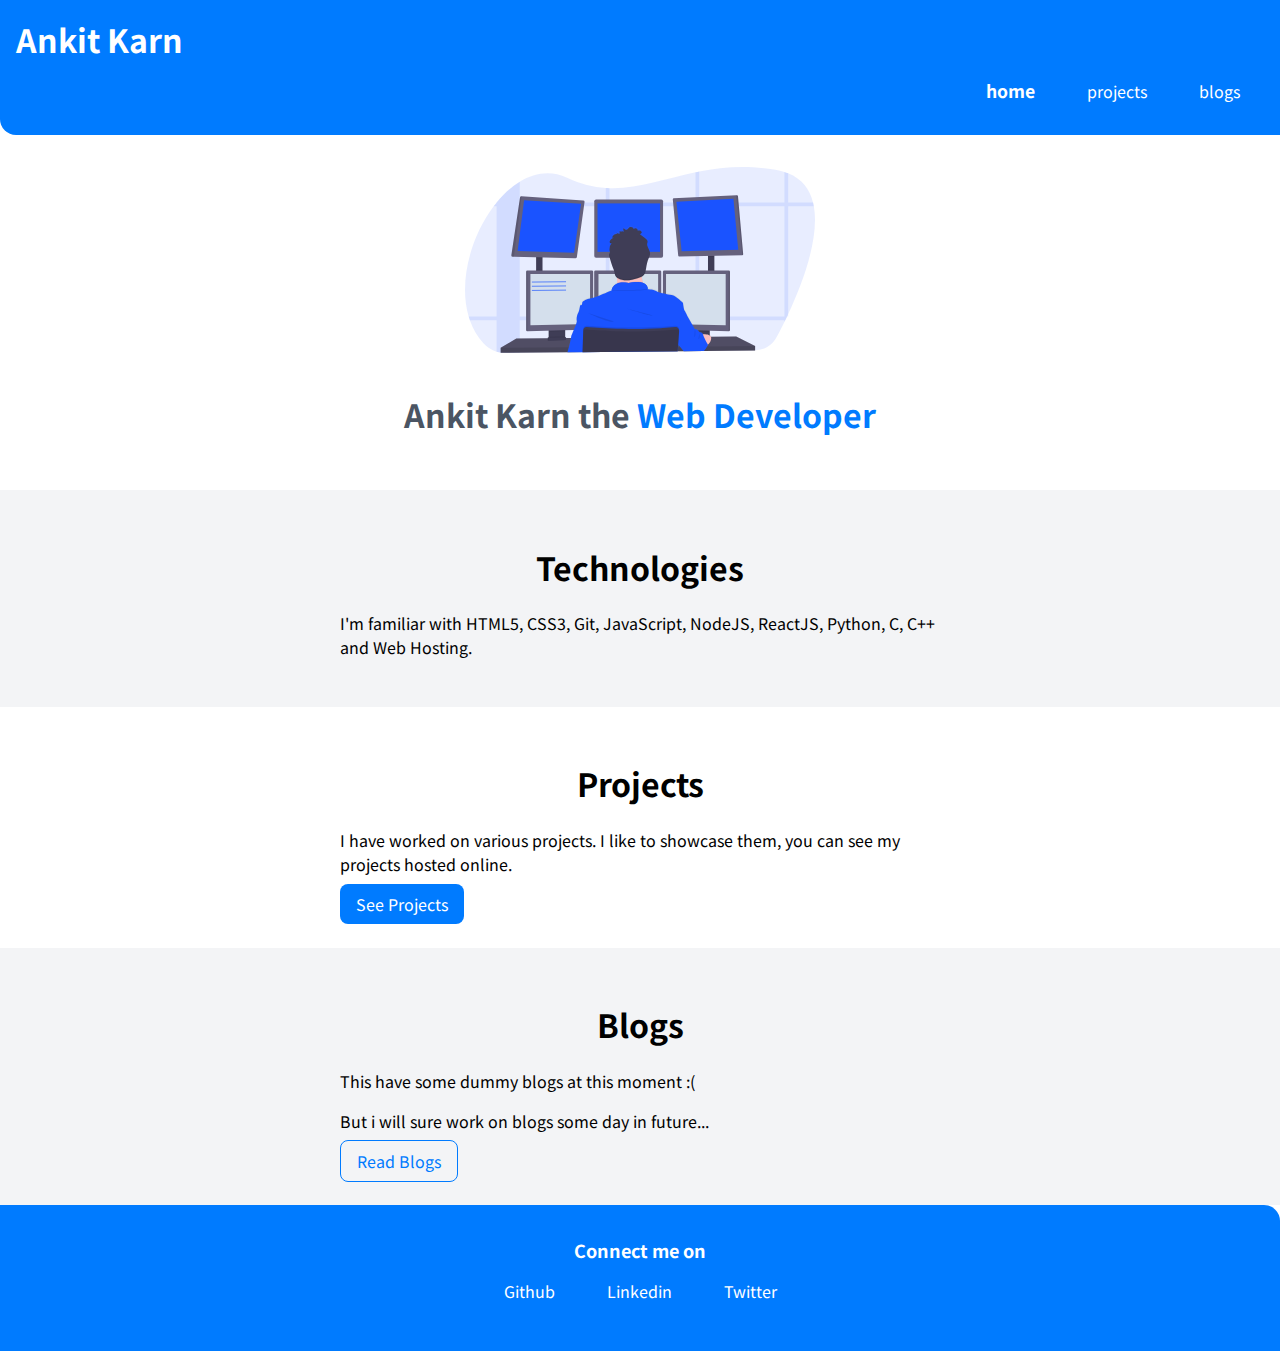
<file: index.html>
<!DOCTYPE html>
<html lang="en">

<head>
    <meta charset="UTF-8">
    <meta name="viewport" content="width=device-width, initial-scale=1.0">
    <title>Ankit Karn Portfolio</title>
    <link href="styles.css" rel="stylesheet" />
</head>

<body>

    <nav class="navigation container">
        <div class="nav-brand">Ankit Karn</div>
        <ul class="list-non-bullet nav-pills">
            <li class="list-item-inline">
                <a class="link link-active" href="/">home</a>
            </li>
            <li class="list-item-inline">
                <a class="link" href="projects.html">projects</a>
            </li>
            <li class="list-item-inline">
                <a class="link" href="blogs.html">blogs</a>
            </li>
        </ul>
    </nav>

    <header class="hero">
        <img class="hero-img" src="images/programming.svg" />
        <h1 class="hero-heading">Ankit Karn the <span class="heading-inverted">Web Developer</span></h1>

    </header>


    <section class="section ow">
        <div class=" container container-center">

            <h1>Technologies</h1>
            <p>I'm familiar with HTML5, CSS3, Git, JavaScript, NodeJS, ReactJS, Python, C, C++ and Web Hosting.</p>
        </div>
    </section>

    <section class="section">
        <div class=" container container-center">

            <h1>Projects</h1>
            <p>I have worked on various projects. I like to showcase them, you can see my projects hosted online.</p>
            <a class="link link-primary" href="projects.html">See Projects</a>
        </div>
    </section>

    <section class="section ow">
        <div class=" container container-center">

            <h1>Blogs</h1>
            <p>This have some dummy blogs at this moment :(
            </p>
            <p>But i will sure work on blogs some day in future...</p>
            <a class="link link-secondary" href="blogs.html">Read Blogs</a>
        </div>
    </section>

    

    <footer class="footer">
        <div class="footer-header">Connect me on</div>
        <ul class="social-links list-non-bullet">
            <li class="list-item-inline"><a class="link" href="https://github.com/ankitkarnak">Github</a></li>
            <li class="list-item-inline"><a class="link" href="https://www.linkedin.com/in/ankitkarnak/">Linkedin</a></li>
            <li class="list-item-inline"><a class="link" href="https://twitter.com/ankitkarnak">Twitter</a></li>
        </ul>
    </footer>

</body>

</html>
</file>
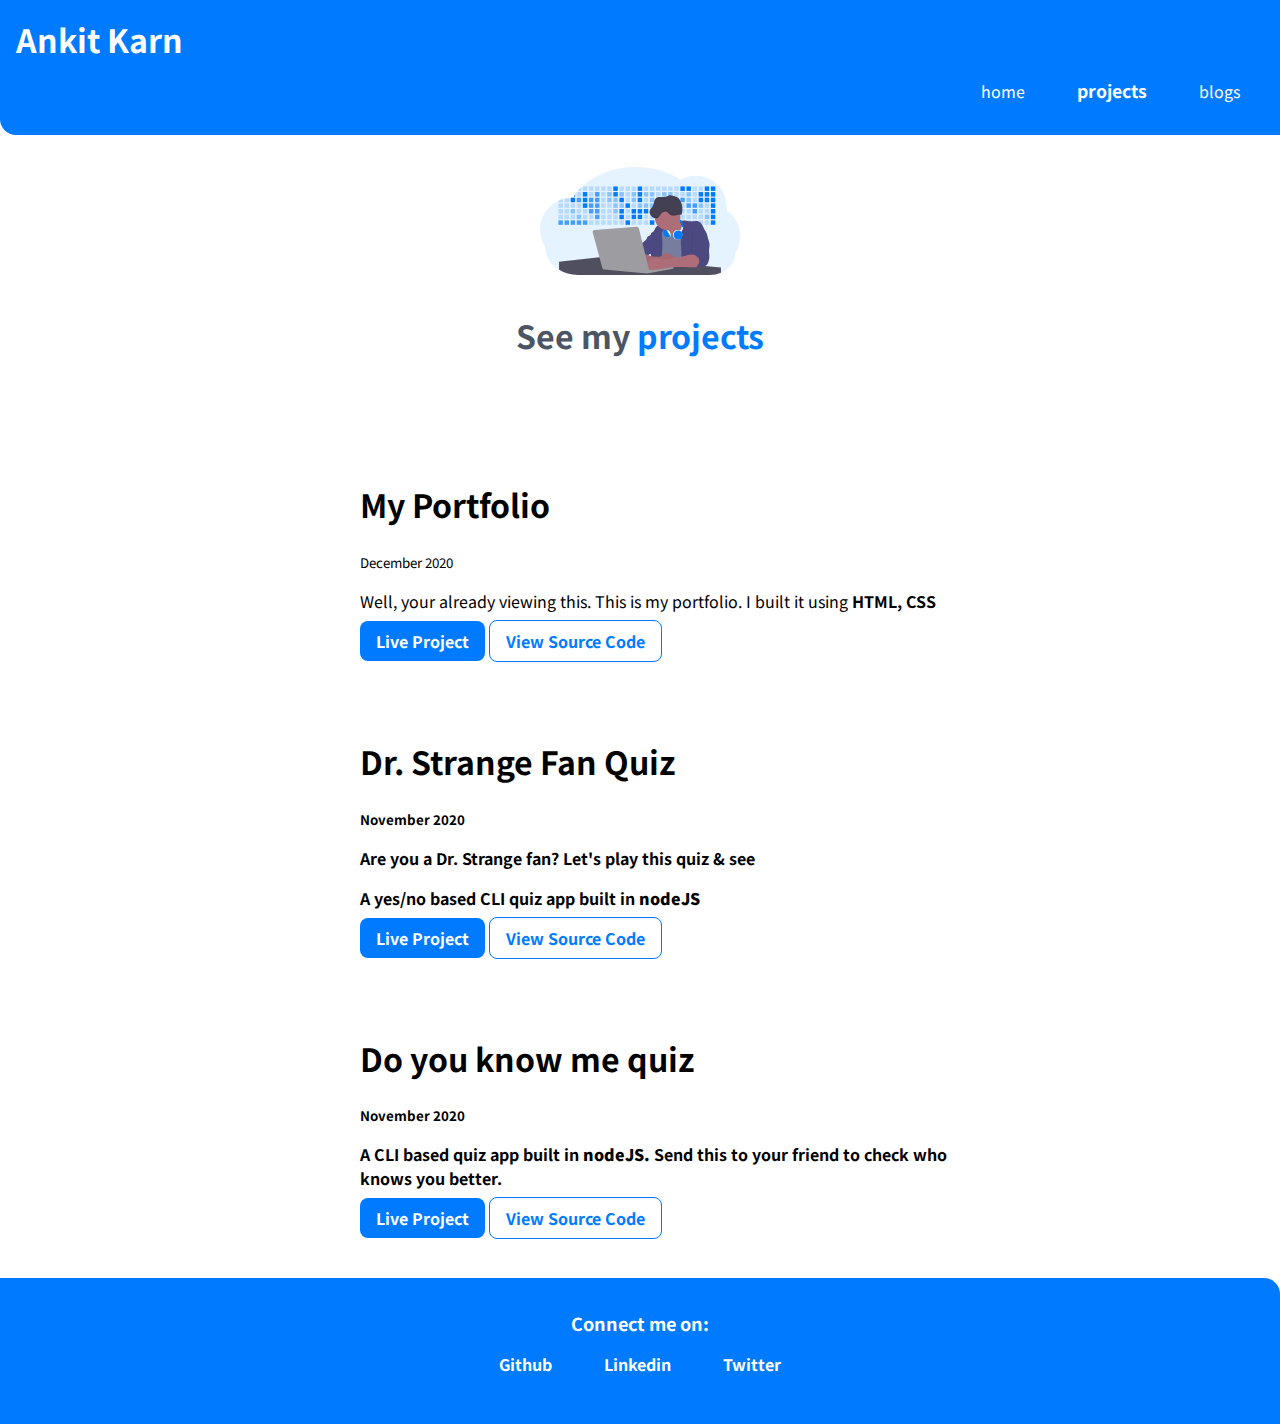
<file: projects.html>
<!DOCTYPE html>
<html lang="en">

<head>
    <meta charset="UTF-8">
    <meta name="viewport" content="width=device-width, initial-scale=1.0">
    <title>Projects | Ankit Karn</title>
    <link href="styles.css" rel="stylesheet" />
</head>

<body>
    <nav class="navigation container">
        <div class="nav-brand">Ankit Karn</div>
        <ul class="list-non-bullet nav-pills">
            <li class="list-item-inline">
                <a class="link" href="/">home</a>
            </li>
            <li class="list-item-inline">
                <a class="link link-active" href="projects.html">projects</a>
            </li>
            <li class="list-item-inline">
                <a class="link" href="blogs.html">blogs</a>
            </li>
        </ul>
    </nav>

    <header class="hero">
        <img class="projects-hero-img" src="images/projects.svg" />
        <h1 class="hero-heading">See my <span class="heading-inverted">projects</span></h1>
    </header>

    <ul class="list-non-bullet">
        <li>
            <article class="showcase-list container container-center">
                <h1>My Portfolio</h1>
                <small>December 2020</small>
                <p>Well, your already viewing this. This is my portfolio. I built it using <strong>HTML, CSS</stong></p>

                <a class="link link-primary" href="https://ankitkarnportfolio.netlify.app/">Live Project</a>
                <a class="link link-secondary" href="https://github.com/AnkitKarnAK/MyPortfolio">View Source Code</a>

                </article>
        </li>
        
        <li>
            <article class="showcase-list container container-center">
                <h1>Dr. Strange Fan Quiz</h1>
                <small>November 2020</small>
                <p>Are you a Dr. Strange fan? Let's play this quiz & see</p>
                <p> A yes/no based CLI quiz app built in <strong>nodeJS </strong></p>

                <a class="link link-primary" href="https://repl.it/@AnkitKarn/YesNoDrStrangeQuiz?embed=1&share=1">Live Project</a>
                <a class="link link-secondary" href="https://github.com/AnkitKarnAK/DrStrangeQuiz">View Source Code</a>

            </article>
        </li>

        <li>
            <article class="showcase-list container container-center">
                <h1>Do you know me quiz</h1>
                <small>November 2020</small>
                <p> A CLI based quiz app built in <strong>nodeJS.</strong> Send this to your friend to check who knows
                    you better.</p>

                <a class="link link-primary" href="https://repl.it/@AnkitKarn/myquiz?embed=1&share=1">Live Project</a>
                <a class="link link-secondary" href="https://github.com/AnkitKarnAK/DoYouKnowMeQuiz">View Source Code</a>

                </article>
        </li>
       

    </ul>

    <footer class="footer">
        <div class="footer-header">Connect me on:</div>
        <ul class="social-links list-non-bullet">
            <li class="list-item-inline"><a class="link" href="https://github.com/ankitkarnak">Github</a></li>
            <li class="list-item-inline"><a class="link" href="https://www.linkedin.com/in/ankitkarnak/">Linkedin</a></li>
            <li class="list-item-inline"><a class="link" href="https://twitter.com/ankitkarnak">Twitter</a></li>
        </ul>
    </footer>

</body>

</html>
</file>
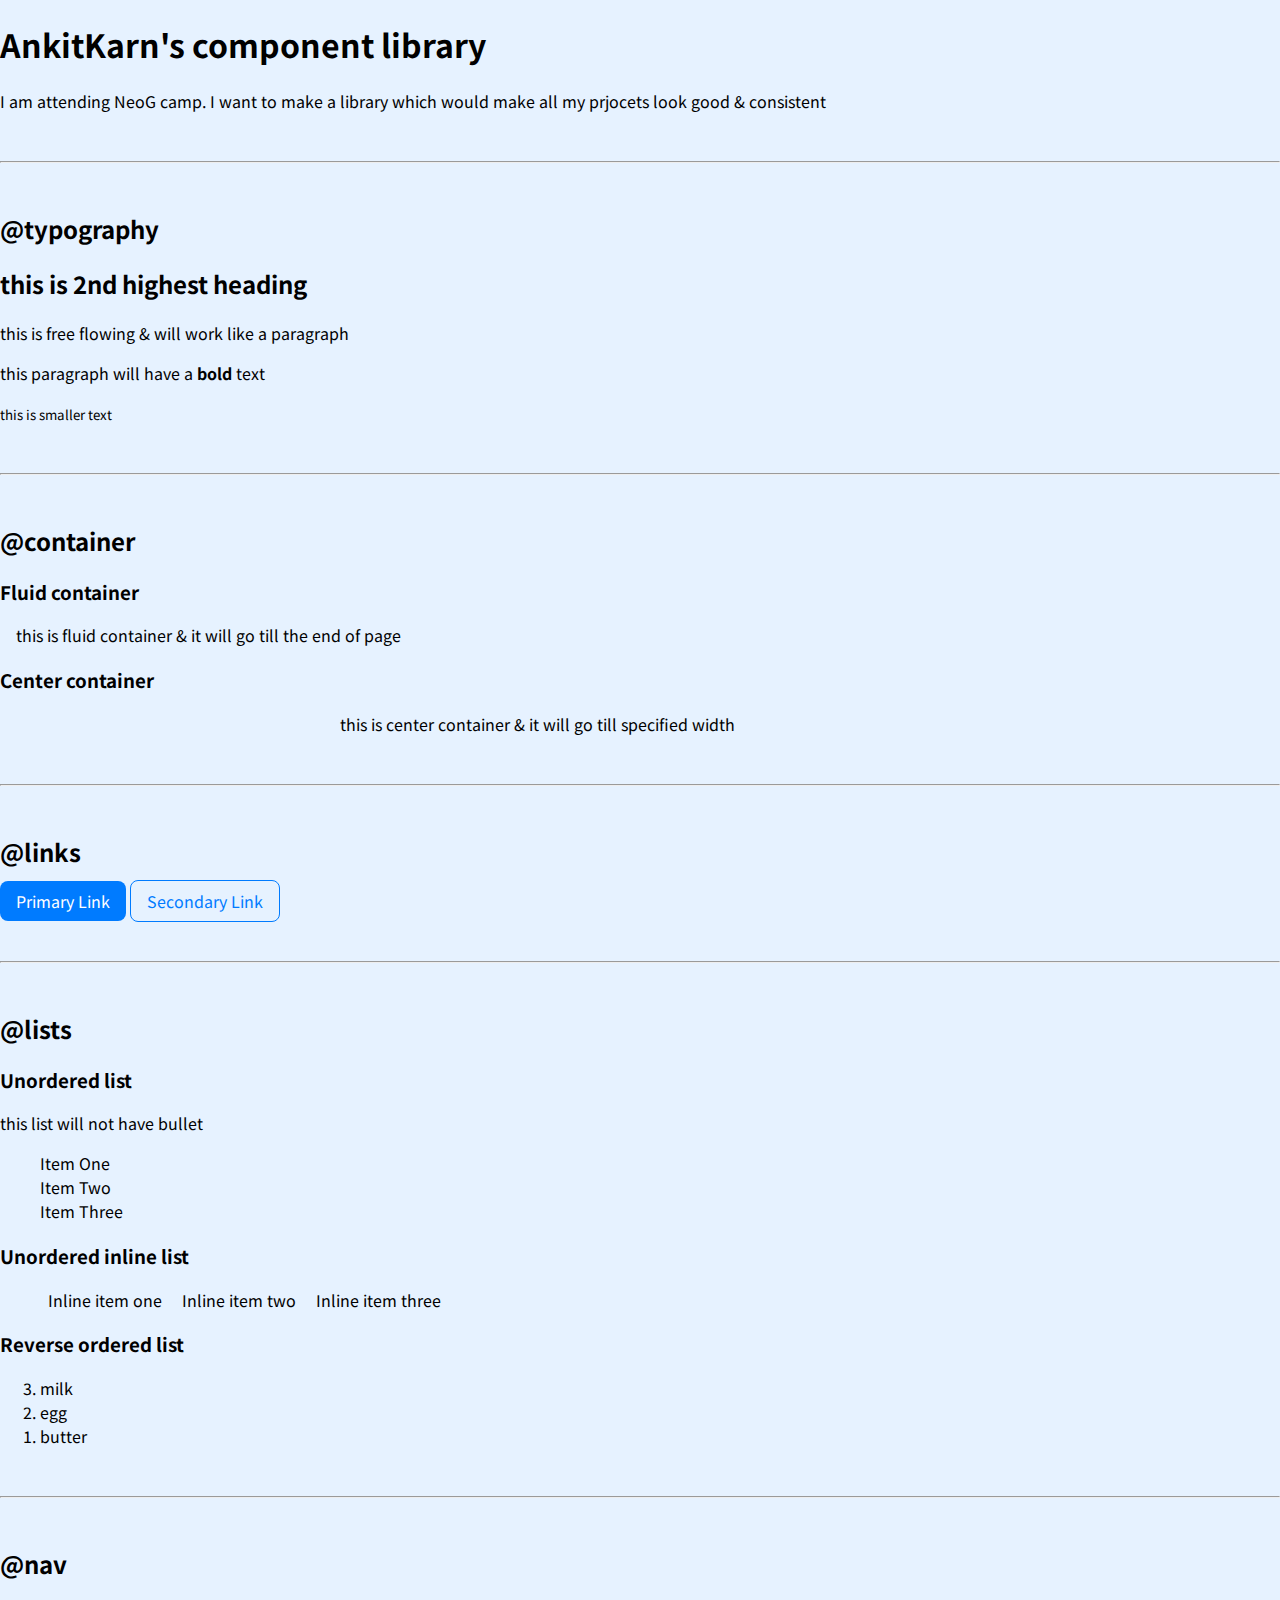
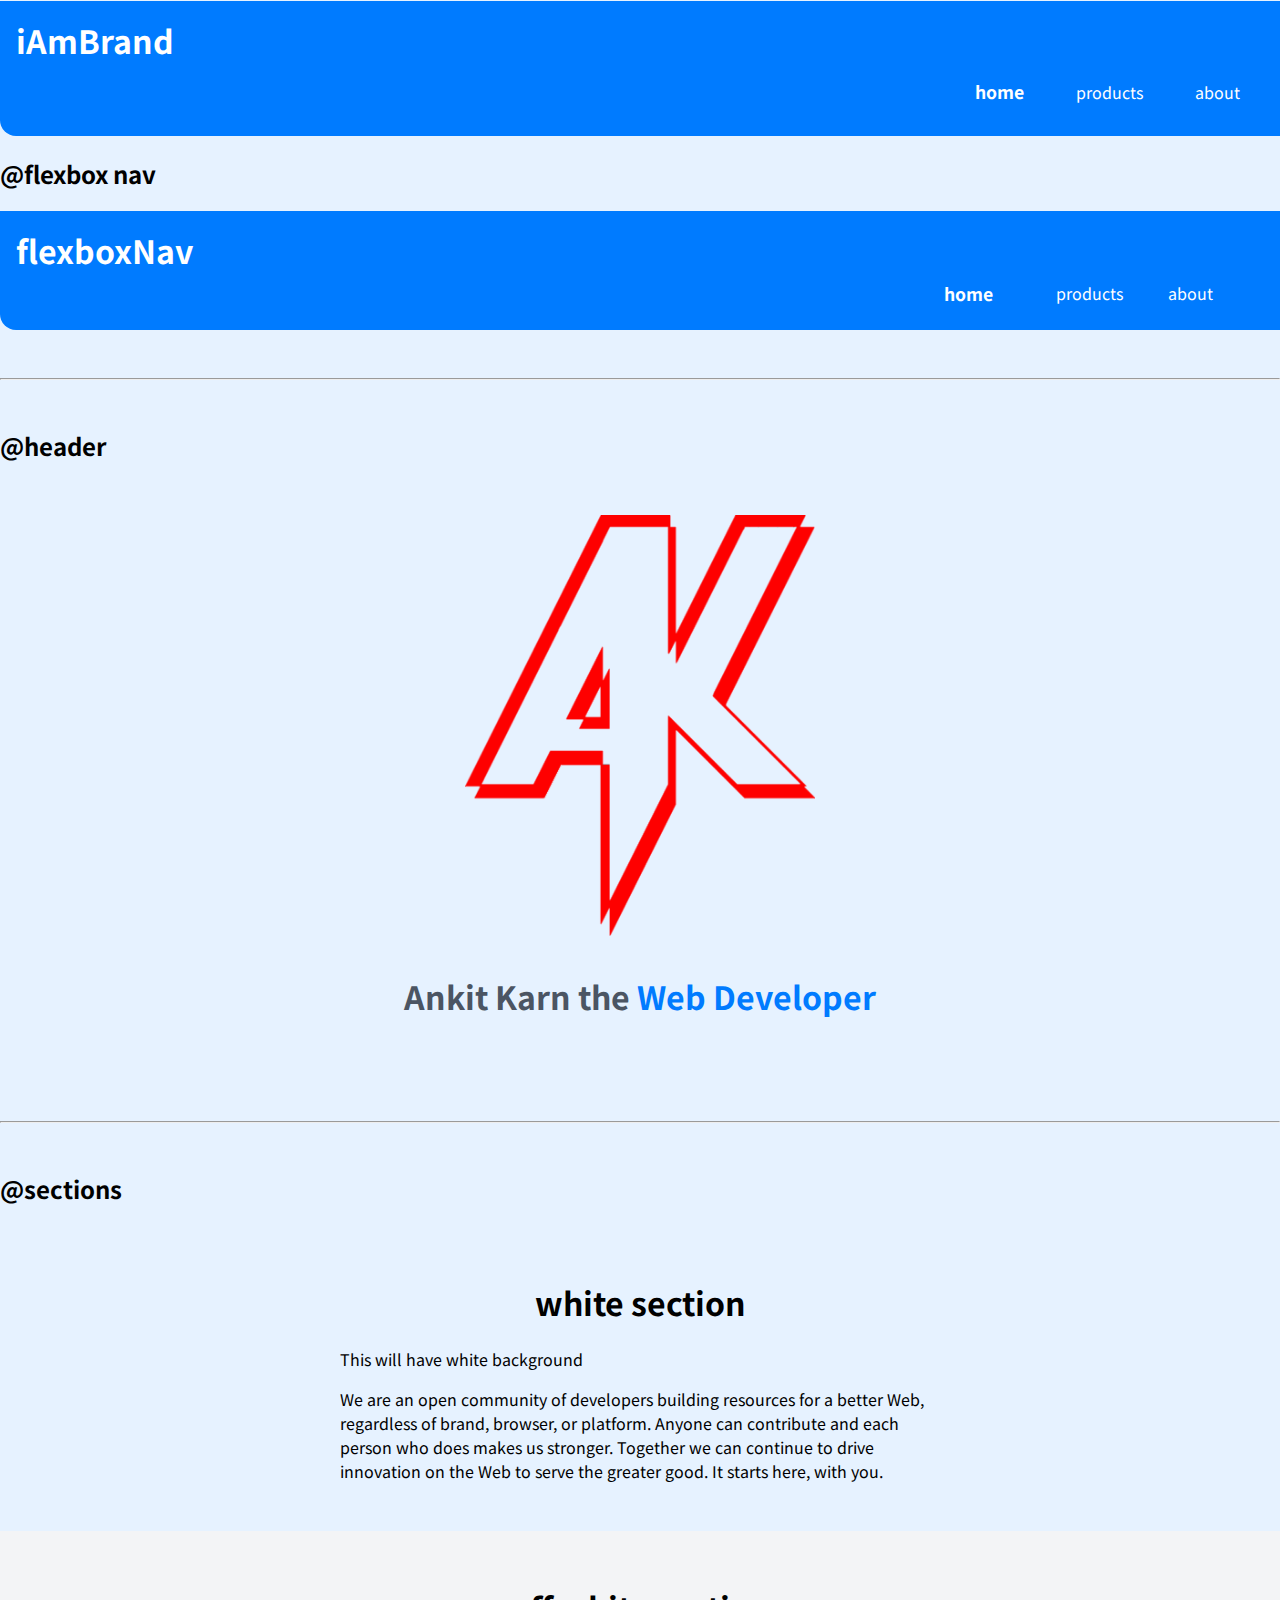
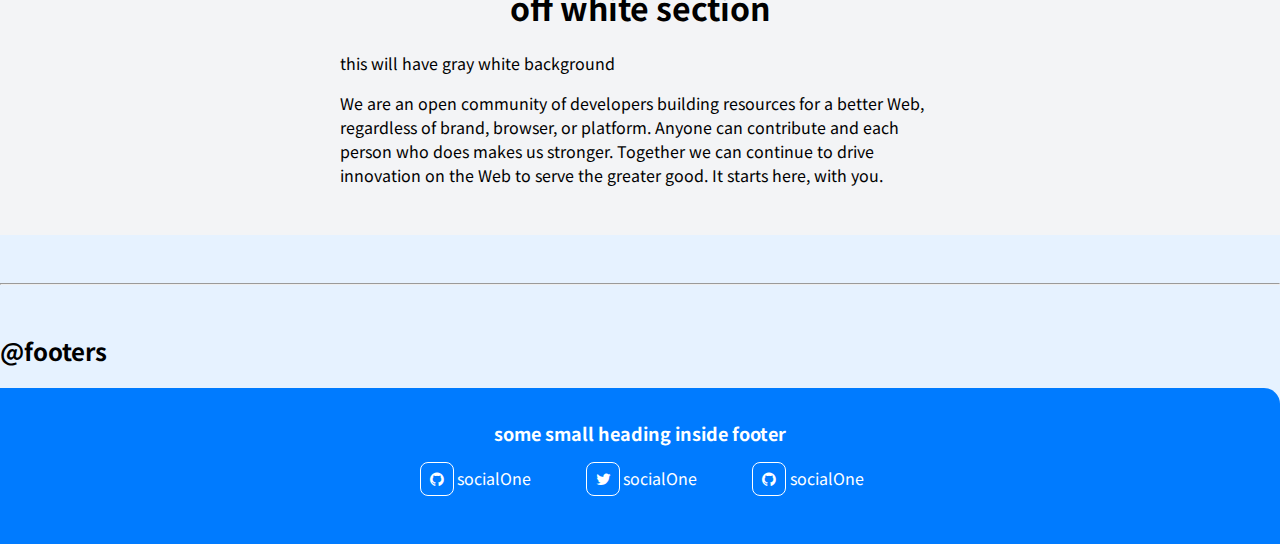
<file: lib/components.html>
<!DOCTYPE html>
<html lang="en">

<head>
    <meta charset="UTF-8">
    <meta name="viewport" content="width=device-width, initial-scale=1.0">
    <title>Component Library</title>
    <link href="/style/styles.css" rel="stylesheet"/>

    <link rel="stylesheet" href="https://cdnjs.cloudflare.com/ajax/libs/font-awesome/4.7.0/css/font-awesome.min.css">
</head>

<body>
    <h1>AnkitKarn's component library</h1>
    <p>I am attending NeoG camp. I want to make a library which would make all my prjocets look good & consistent</p>

    <hr>

    <h2>@typography</h2>

    <h2>this is 2nd highest heading</h2>
    <p> this is free flowing & will work like a paragraph</p>
    <P>this paragraph  will have a <strong> bold </strong> text</P>
    <small>this is smaller text</small>

    <hr>


    <h2>@container</h2>

    <h3>Fluid container</h3>
    <div class ="container">this is fluid container & it will go till the end of page</div>

    <h3>Center container</h3>
    <div class="container container-center">this is center container & it will go till specified width</div>

    <hr>

    <h2>@links</h2>

    <a class="link link-primary" href="/">Primary Link</a>
    <a class="link link-secondary" href="/">Secondary Link</a>

    <hr>

    <h2>@lists</h2>

    <h3>Unordered list</h3>
    <p>this list will not have bullet</p>
    <ul class="list-non-bullet">
        <li>Item One</li>
        <li> Item Two</li>
        <li>Item Three</li>

    </ul>

    <h3>Unordered inline list</h3>
    <ul class="list-non-bullet">
        <li class="list-item-inline">Inline item one</li>
        <li class="list-item-inline">Inline item two</li>
        <li class="list-item-inline">Inline item three</li>

    </ul>

    <h3>Reverse ordered list</h3>
    <ol reversed>
        <li>milk</li>
        <li>egg</li>
        <li>butter</li>
    </ol>

    <hr>

    <h2>@nav</h1>

    <nav class="navigation container">
        <div class="nav-brand">iAmBrand</div>
        <ul class="list-non-bullet nav-pills">
            <li class="list-item-inline">
                <a class="link link-active" href="/">home</a>
            </li>
            <li class="list-item-inline">
                <a class="link" href="/">products</a>
            </li>
            <li class="list-item-inline">
                <a class="link" href="/">about</a>
            </li>
        </ul>
    </nav>


    <h2>@flexbox nav</h2>

    <nav class="navigation container">
        <div class="nav-brand">flexboxNav</div>
        <div class="flexx">
            
                <a class="link link-active flexx-item" href="/">home</a>
            
                <a class="link flexx-item" href="/">products</a>
            
                <a class="link flexx-item" href="/">about</a>
        </div>

            
        
    </nav>

    <hr>

    <h2>@header</h2>

    <header class="hero">
        <img class="hero-img" src="/images/ak-logo.png" />
        <h1 class="hero-heading">Ankit Karn the <span class="heading-inverted">Web Developer</span></h1>

    </header>

    <hr>

    <h2>@sections</h2>

    <section class="section">
    <div class=" container container-center">   

    <h1>white section</h1>
    <p>This will have white background</p>
    <p>We are an open community of developers building resources for a better Web, regardless of brand, browser, or platform. Anyone can contribute and each person who does makes us stronger. Together we can continue to drive innovation on the Web to serve the greater good. It starts here, with you.</p>
    </div>
    </section>

    <section class="section ow">
    <div class=" container container-center">

    <h1>off white section</h1>
    <p> this will have gray white background</p>
    <p>We are an open community of developers building resources for a better Web, regardless of brand, browser, or platform. Anyone can contribute and each person who does makes us stronger. Together we can continue to drive innovation on the Web to serve the greater good. It starts here, with you.</p>
    </div>
    </section>


    <hr>

    <h2>@footers</h2>

    <footer class="footer">
        <div class="footer-header"> some small heading inside footer</div>
        <ul class="social-links list-non-bullet">
            <li class="list-item-inline"><a class="link" href="https://github.com/" target="_blank"><i class="fa fa-github social-icon"></i>socialOne</a></li>
            <li class="list-item-inline"><a class="link" href="/"><i class="fa fa-twitter social-icon"></i>socialOne</a></li>
            <li class="list-item-inline"><a class="link" href="/"><i class="fa fa-github social-icon"></i>socialOne</a></li>
        </ul>
    </footer>








</body>

</html>
</file>
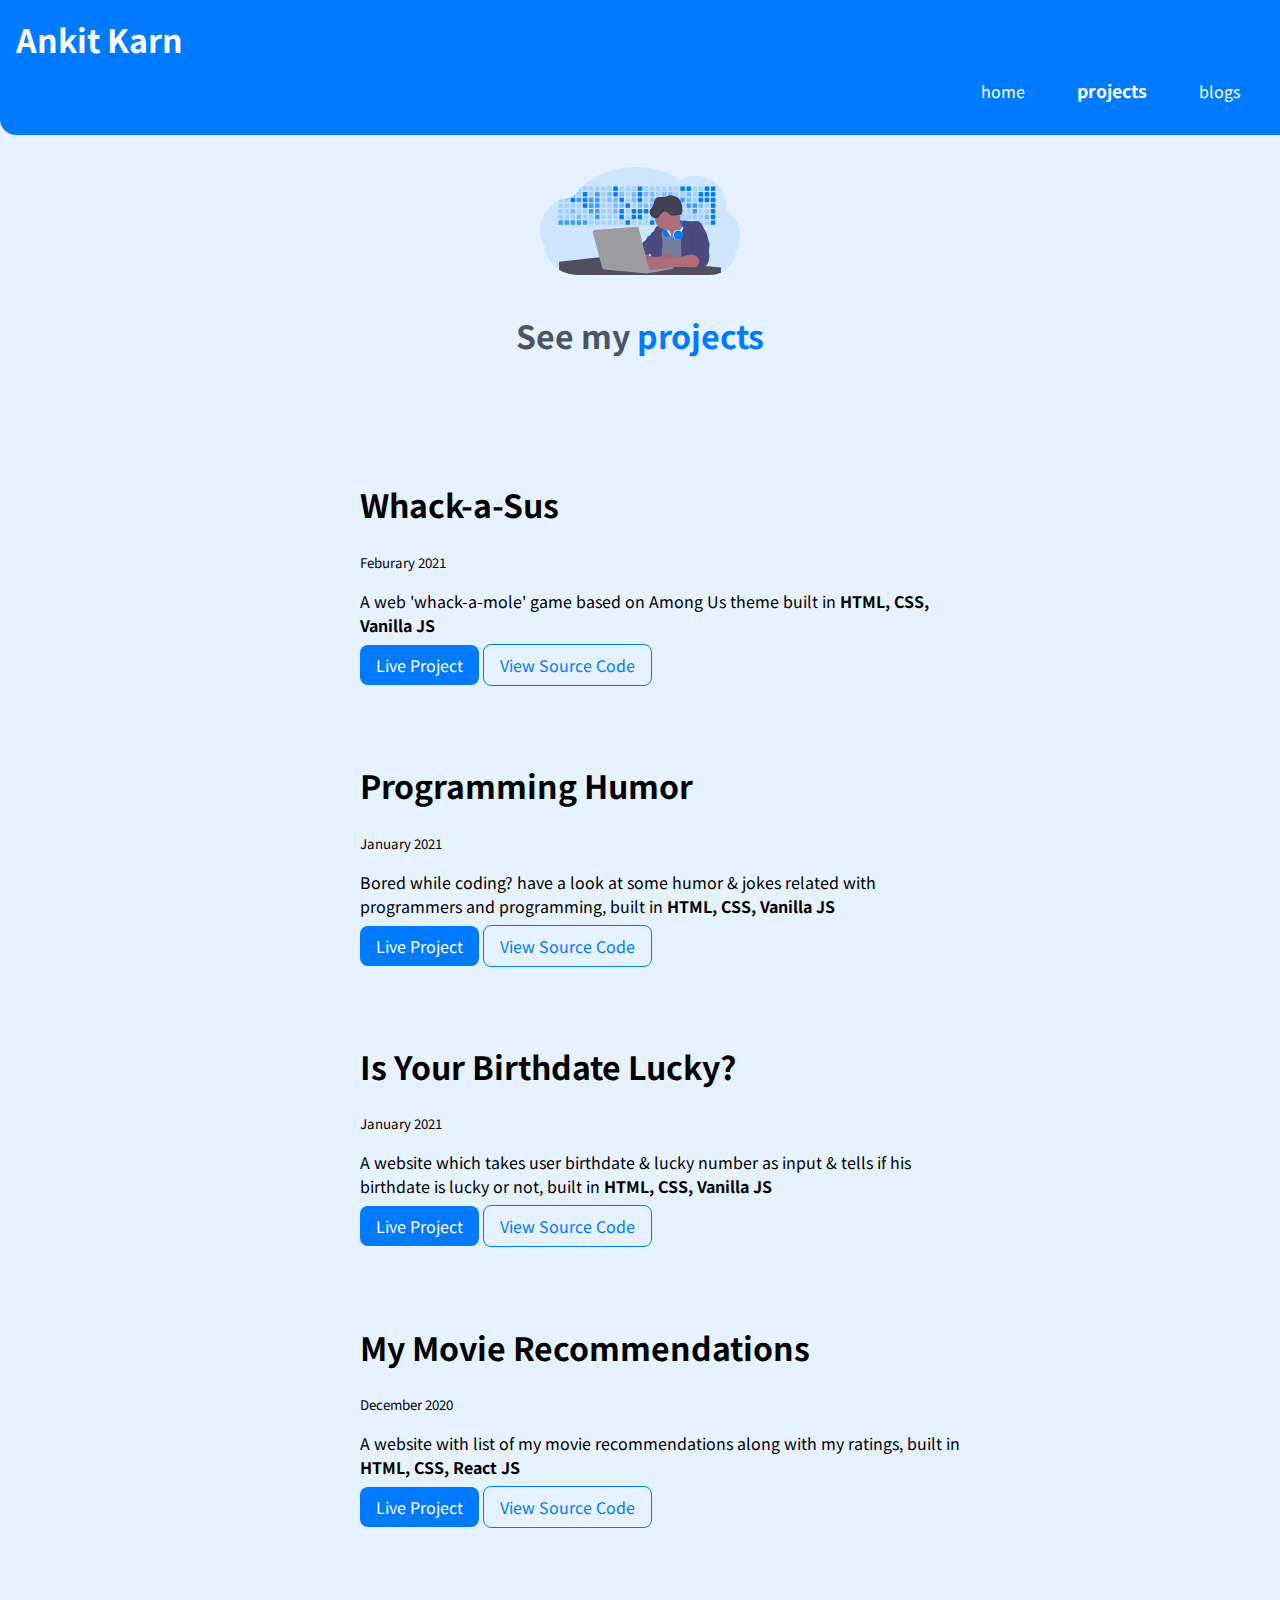
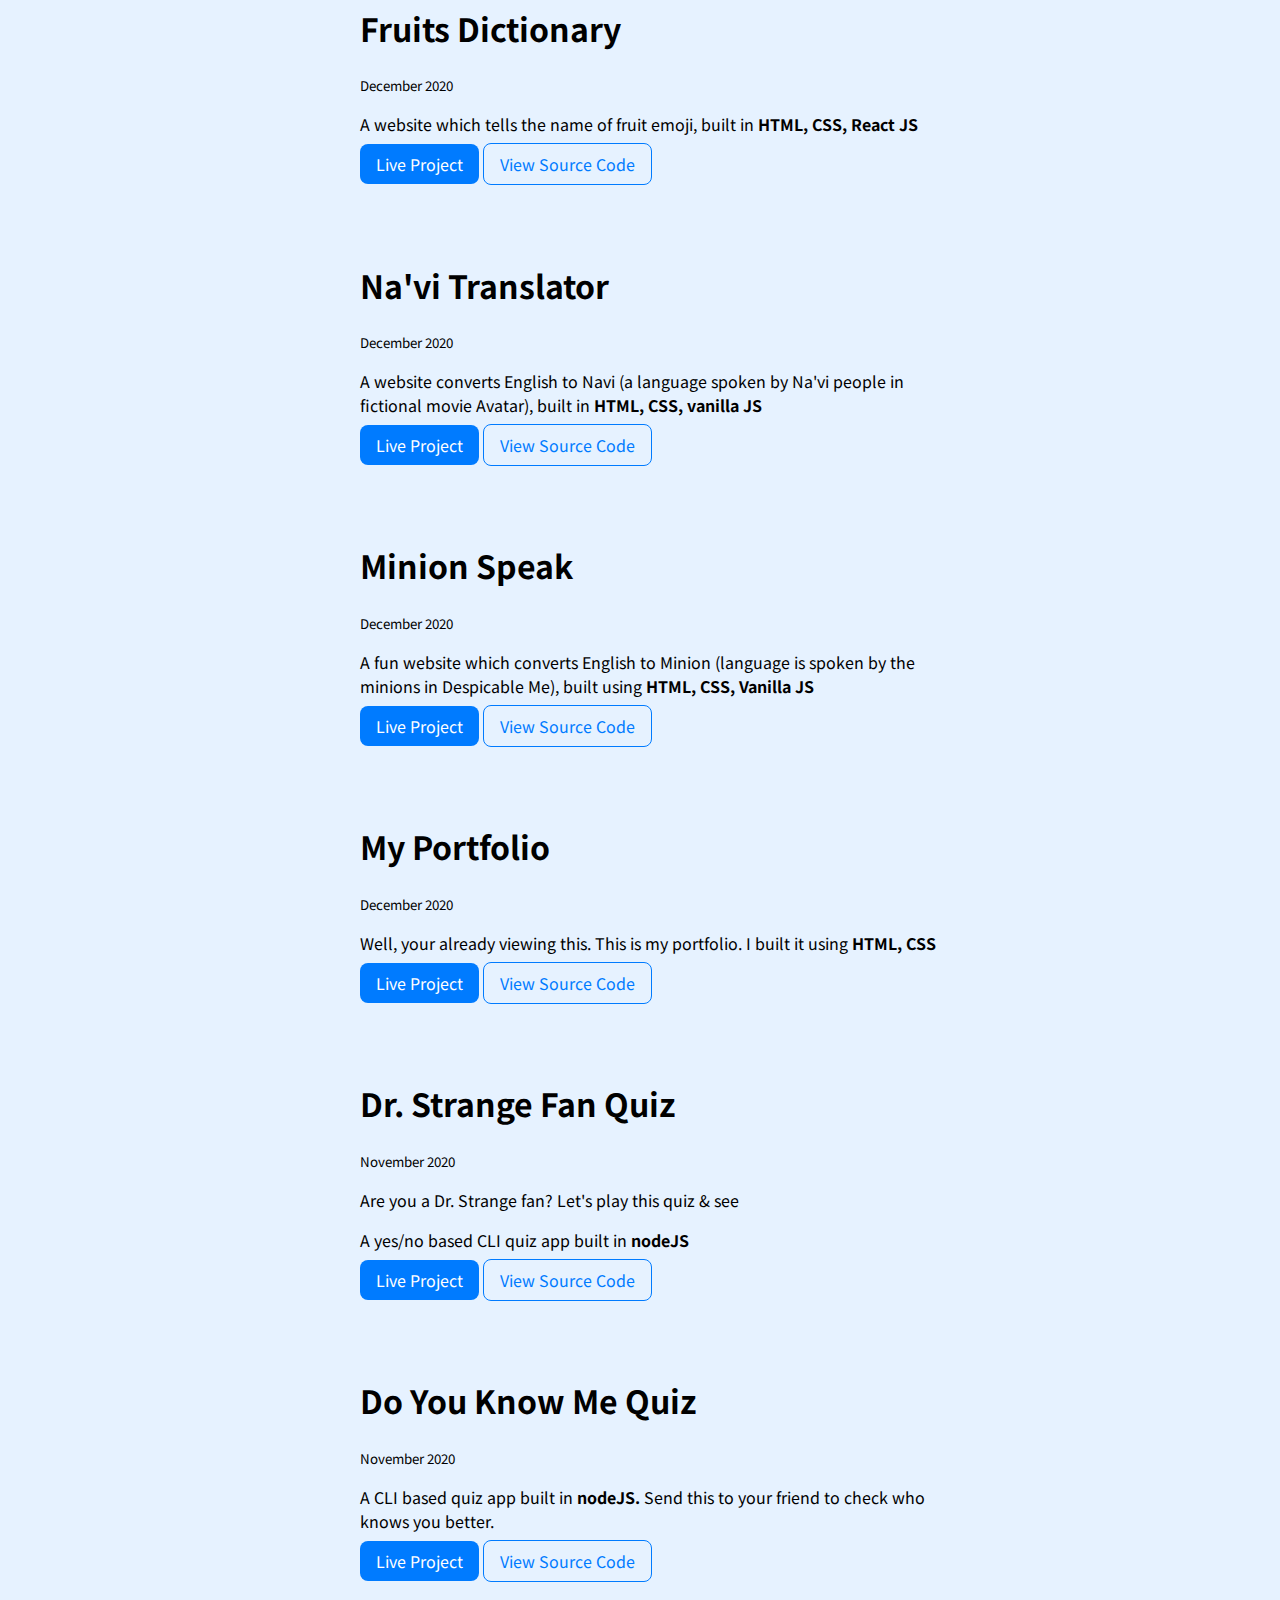
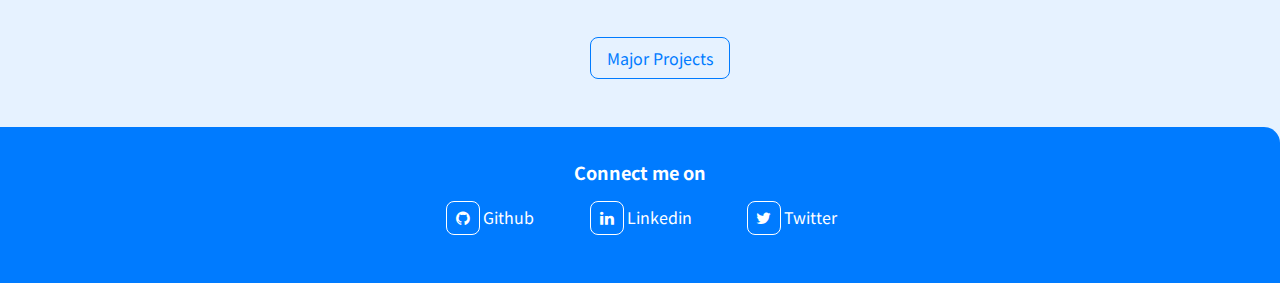
<file: pages/basic-projects.html>
<!DOCTYPE html>
<html lang="en">

<head>
    <meta charset="UTF-8">
    <meta name="viewport" content="width=device-width, initial-scale=1.0">
    <title>Projects | Ankit Karn</title>
    <link href="/style/styles.css" rel="stylesheet" />
    <link rel="stylesheet" href="https://cdnjs.cloudflare.com/ajax/libs/animate.css/4.1.1/animate.min.css" />
    <!-- for favicon icon on title bar -->
    <link rel="shortcut icon" href="/images/favicon.ico" type="image/x-icon" />

    <!-- for social icons on footer -->
    <link rel="stylesheet" href="https://cdnjs.cloudflare.com/ajax/libs/font-awesome/4.7.0/css/font-awesome.min.css">

</head>

<body>
    <nav class="navigation container">
        <div class="nav-brand">Ankit Karn</div>
        <ul class="list-non-bullet nav-pills">
            <li class="list-item-inline">
                <a class="link" href="/index.html">home</a>
            </li>
            <li class="list-item-inline">
                <a class="link link-active" href="/pages/projects.html">projects</a>
            </li>
            <li class="list-item-inline">
                <a class="link" href="/pages/blogs.html">blogs</a>
            </li>
        </ul>
    </nav>

    <header class="hero">
        <img class="projects-hero-img" src="/images/projects.svg" />
        <h1 class="animate__animated animate__bounce hero-heading">See my <span class="heading-inverted">projects</span>
        </h1>
    </header>

    <ul class="list-non-bullet">

        <li>
            <article class="showcase-list container container-center">
                <h1>Whack-a-Sus</h1>
                <small>Feburary 2021</small>
                <p> A web 'whack-a-mole' game based on Among Us theme built in <strong>HTML, CSS, Vanilla JS </strong></p>

                <a class="link link-primary" href="https://whack-a-sus.netlify.app/" target="_blank">Live
                    Project</a>
                <a class="link link-secondary" href="https://github.com/AnkitKarnAK/whack-a-sus" target="_blank">View Source
                    Code</a>

            </article>
        </li>

        <li>
            <article class="showcase-list container container-center">
                <h1>Programming Humor</h1>
                <small>January 2021</small>
                <p> Bored while coding? have a look at some humor & jokes related with programmers and programming, built in <strong>HTML, CSS, Vanilla JS </strong></p>

                <a class="link link-primary" href="https://ankitkarnprogramminghumor.netlify.app/" target="_blank">Live
                    Project</a>
                <a class="link link-secondary" href="https://github.com/AnkitKarnAK/programminghumor" target="_blank">View Source
                    Code</a>

            </article>
        </li>

        <li>
            <article class="showcase-list container container-center">
                <h1>Is Your Birthdate Lucky?</h1>
                <small>January 2021</small>
                <p> A website which takes user birthdate & lucky number as input & tells if his birthdate is lucky or not, built in <strong>HTML, CSS, Vanilla JS </strong></p>

                <a class="link link-primary" href="https://ankitkarnluckybirthdate.netlify.app/" target="_blank">Live
                    Project</a>
                <a class="link link-secondary" href="https://github.com/AnkitKarnAK/is-your-birthdate-lucky" target="_blank">View Source
                    Code</a>

            </article>
        </li>


        <li>
            <article class="showcase-list container container-center">
                <h1>My Movie Recommendations</h1>
                <small>December 2020</small>
                <p> A website with list of my movie recommendations along with my ratings, built in <strong>HTML, CSS, React JS </strong></p>

                <a class="link link-primary" href="https://ankitkarnmovierecommendations.netlify.app/" target="_blank">Live
                    Project</a>
                <a class="link link-secondary" href="https://github.com/AnkitKarnAK/movie-recommendations" target="_blank">View Source
                    Code</a>

            </article>
        </li>

        <li>
            <article class="showcase-list container container-center">
                <h1>Fruits Dictionary</h1>
                <small>December 2020</small>
                <p> A website which tells the name of fruit emoji, built in <strong>HTML, CSS, React JS </strong></p>

                <a class="link link-primary" href="https://ankitkarnfruitsdictionary.netlify.app/" target="_blank">Live
                    Project</a>
                <a class="link link-secondary" href="https://github.com/AnkitKarnAK/fruits-dictionary" target="_blank">View Source
                    Code</a>

            </article>
        </li>

        <li>
            <article class="showcase-list container container-center">
                <h1>Na'vi Translator</h1>
                <small>December 2020</small>
                <p> A website converts English to Navi (a language spoken by Na'vi people in fictional movie Avatar),
                    built in <strong>HTML, CSS, vanilla JS </strong></p>

                <a class="link link-primary" href="https://ankitkarntranslator2.netlify.app/" target="_blank">Live
                    Project</a>
                <a class="link link-secondary" href="https://github.com/AnkitKarnAK/navi-translator" target="_blank">View Source
                    Code</a>

            </article>
        </li>

        <li>
            <article class="showcase-list container container-center">
                <h1>Minion Speak</h1>
                <small>December 2020</small>
                <p>A fun website which converts English to Minion (language is spoken by the minions in Despicable Me),
                    built using <strong>HTML, CSS, Vanilla JS</strong></p>

                <a class="link link-primary" href="https://ankitkarntranslator1.netlify.app/" target="_blank">Live
                    Project</a>
                <a class="link link-secondary" href="https://github.com/AnkitKarnAK/minion-translator" target="_blank">View Source
                    Code</a>

            </article>
        </li>
        <li>
            <article class="showcase-list container container-center">
                <h1>My Portfolio</h1>
                <small>December 2020</small>
                <p>Well, your already viewing this. This is my portfolio. I built it using <strong>HTML,
                        CSS</strong>
                </p>

                <a class="link link-primary" href="https://ankitkarnportfolio.netlify.app/" target="_blank">Live Project</a>
                <a class="link link-secondary" href="https://github.com/AnkitKarnAK/MyPortfolio" target="_blank">View Source
                    Code</a>

            </article>
        </li>

        <li>
            <article class="showcase-list container container-center">
                <h1>Dr. Strange Fan Quiz</h1>
                <small>November 2020</small>
                <p>Are you a Dr. Strange fan? Let's play this quiz & see</p>
                <p> A yes/no based CLI quiz app built in <strong>nodeJS </strong></p>

                <a class="link link-primary" href="https://repl.it/@AnkitKarn/YesNoDrStrangeQuiz?embed=1&share=1" target="_blank">Live
                    Project</a>
                <a class="link link-secondary" href="https://github.com/AnkitKarnAK/DrStrangeQuiz" target="_blank">View Source Code</a>

            </article>
        </li>

        <li>
            <article class="showcase-list container container-center">
                <h1>Do You Know Me Quiz</h1>
                <small>November 2020</small>
                <p> A CLI based quiz app built in <strong>nodeJS.</strong> Send this to your friend to check who knows
                    you better.</p>

                <a class="link link-primary" href="https://repl.it/@AnkitKarn/myquiz?embed=1&share=1" target="_blank">Live Project</a>
                <a class="link link-secondary" href="https://github.com/AnkitKarnAK/DoYouKnowMeQuiz" target="_blank">View Source
                    Code</a>

            </article>
        </li>
        <div style="display: flex; align-items: center; justify-content: center; padding: 2rem;">
        <a class="link link-secondary" href="/pages/projects.html">Major Projects</a>
        </div>
    </ul>

    <footer class="footer">
        <div class="footer-header">Connect me on</div>
        <ul class="social-links list-non-bullet">
            <li class="list-item-inline"><a class="link" href="https://github.com/ankitkarnak" target="_blank"><i class="fa fa-github social-icon"></i>Github</a></li>
            <li class="list-item-inline"><a class="link" href="https://www.linkedin.com/in/ankitkarnak/" target="_blank"><i class="fa fa-linkedin social-icon"></i>Linkedin</a>
            </li>
            <li class="list-item-inline"><a class="link" href="https://twitter.com/ankitkarnak" target="_blank"><i class="fa fa-twitter social-icon"></i>Twitter</a></li>
        </ul>
    </footer>

</body>

</html>
</file>
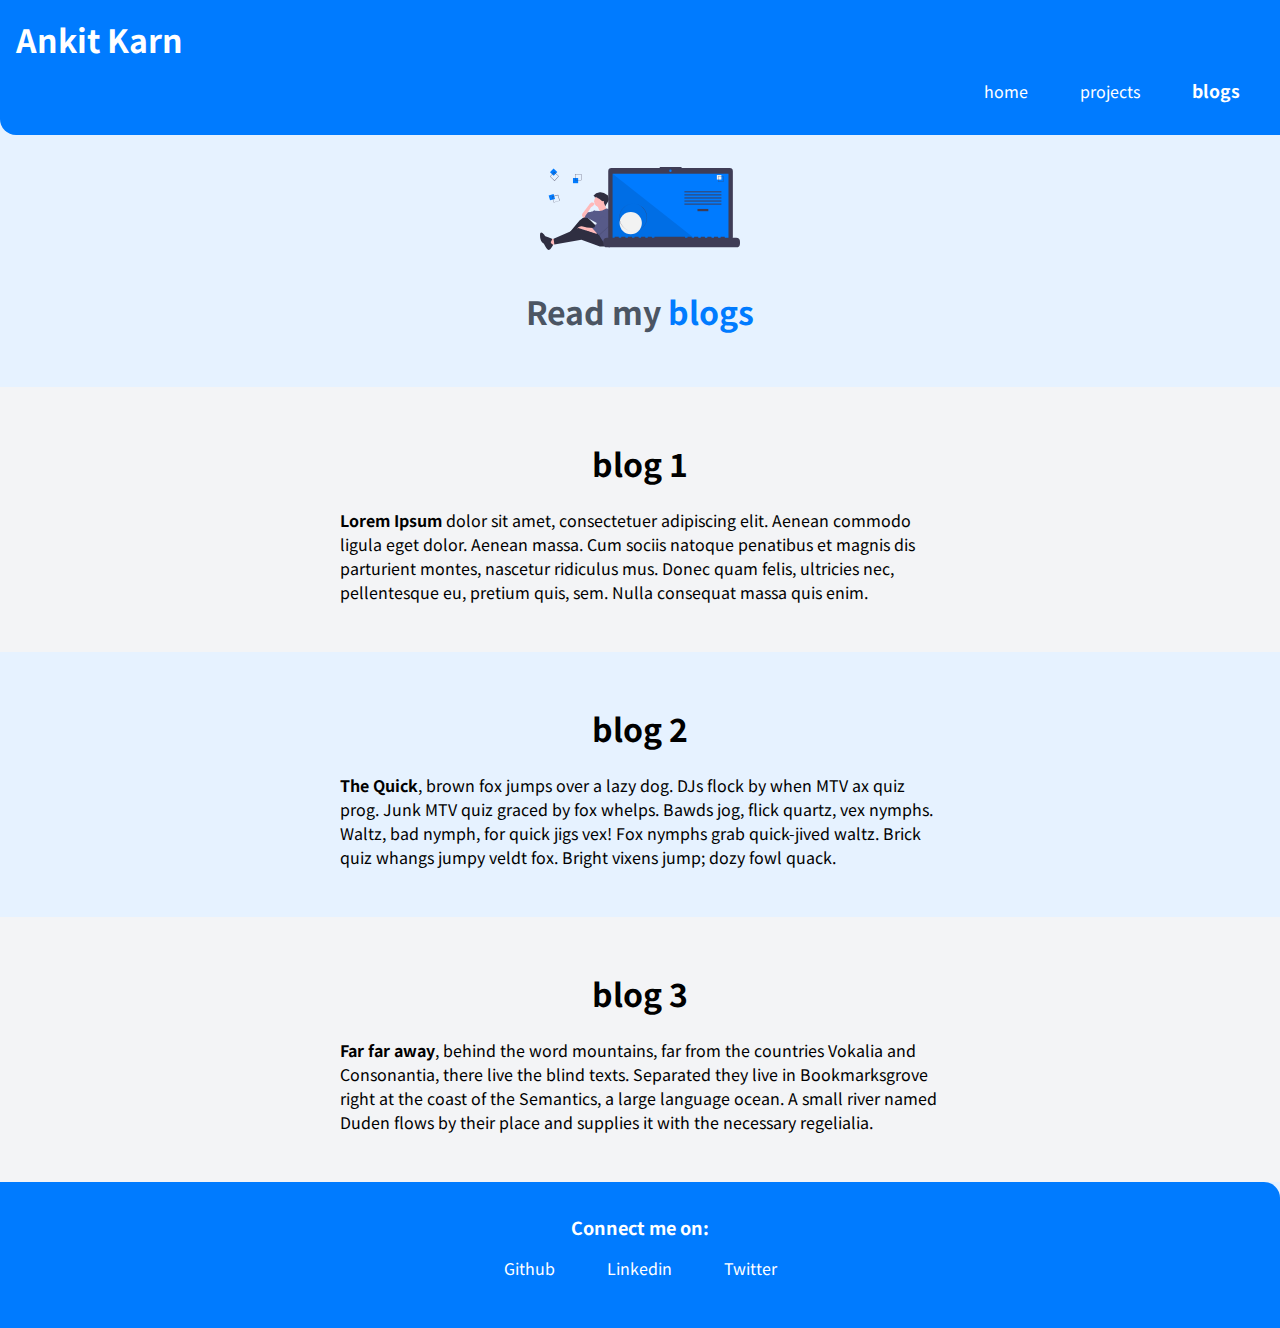
<file: pages/blogs.html>
<!DOCTYPE html>
<html lang="en">

<head>
    <meta charset="UTF-8">
    <meta name="viewport" content="width=device-width, initial-scale=1.0">
    <title>Blogs | Ankit Karn</title>
    <link href="/style/styles.css" rel="stylesheet" />
    <link rel="stylesheet" href="https://cdnjs.cloudflare.com/ajax/libs/animate.css/4.1.1/animate.min.css" />
</head>

<body>

    <body>
        <nav class="navigation container">
            <div class="nav-brand">Ankit Karn</div>
            <ul class="list-non-bullet nav-pills">
                <li class="list-item-inline">
                    <a class="link" href="/index.html">home</a>
                </li>
                <li class="list-item-inline">
                    <a class="link" href="/pages/projects.html">projects</a>
                </li>
                <li class="list-item-inline">
                    <a class="link  link-active" href="/pages/blogs.html">blogs</a>
                </li>
            </ul>
        </nav>

        <header class="hero">
            <img class="projects-hero-img" src="/images/blogs.svg" />
            <h1 class="animate__animated animate__bounce hero-heading">Read my<span class="heading-inverted">
                    blogs</span></h1>
        </header>


        <section class="section ow">
            <div class=" container container-center">
    
                <h1>blog 1</h1>
                <p><strong>Lorem Ipsum</strong> dolor sit amet, consectetuer adipiscing elit. Aenean commodo ligula eget dolor. Aenean massa. Cum sociis natoque penatibus et magnis dis parturient montes, nascetur ridiculus mus. Donec quam felis, ultricies nec, pellentesque eu, pretium quis, sem. Nulla consequat massa quis enim.</p>
            </div>
        </section>

        <section class="section">
            <div class=" container container-center">
    
                <h1>blog 2</h1>
                <p><strong>The Quick</strong>, brown fox jumps over a lazy dog. DJs flock by when MTV ax quiz prog. Junk MTV quiz graced by fox whelps. Bawds jog, flick quartz, vex nymphs. Waltz, bad nymph, for quick jigs vex! Fox nymphs grab quick-jived waltz. Brick quiz whangs jumpy veldt fox. Bright vixens jump; dozy fowl quack. </p>
            </div>
        </section>

        <section class="section ow">
            <div class=" container container-center">
    
                <h1>blog 3</h1>
                <p><strong>Far far away</strong>, behind the word mountains, far from the countries Vokalia and Consonantia, there live the blind texts. Separated they live in Bookmarksgrove right at the coast of the Semantics, a large language ocean. A small river named Duden flows by their place and supplies it with the necessary regelialia. </p>
            </div>
        </section>




        <footer class="footer">
            <div class="footer-header">Connect me on:</div>
            <ul class="social-links list-non-bullet">
                <li class="list-item-inline"><a class="link" href="https://github.com/ankitkarnak" target="_blank">Github</a></li>
                <li class="list-item-inline"><a class="link" href="https://www.linkedin.com/in/ankitkarnak/" target="_blank">Linkedin</a>
                </li>
                <li class="list-item-inline"><a class="link" href="https://twitter.com/ankitkarnak" target="_blank">Twitter</a></li>
            </ul>
        </footer>

    </body>

</html>
</file>
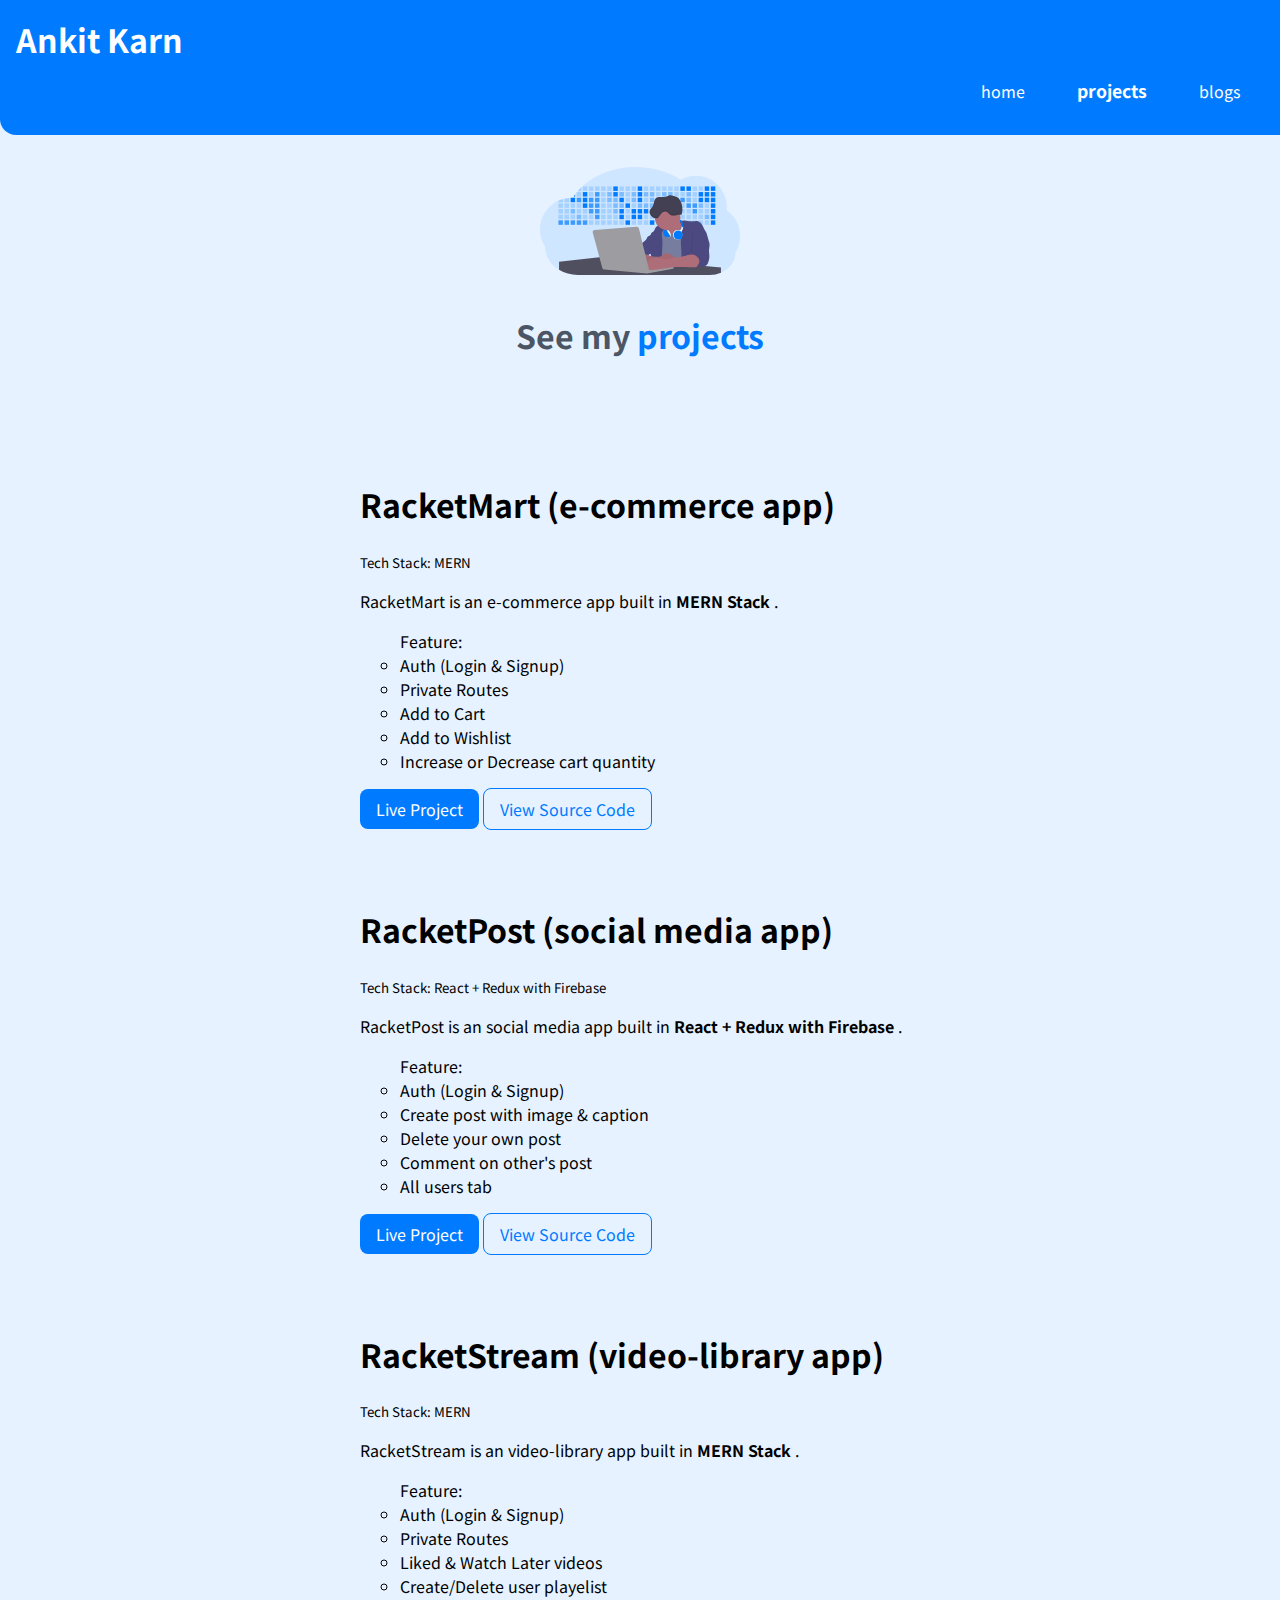
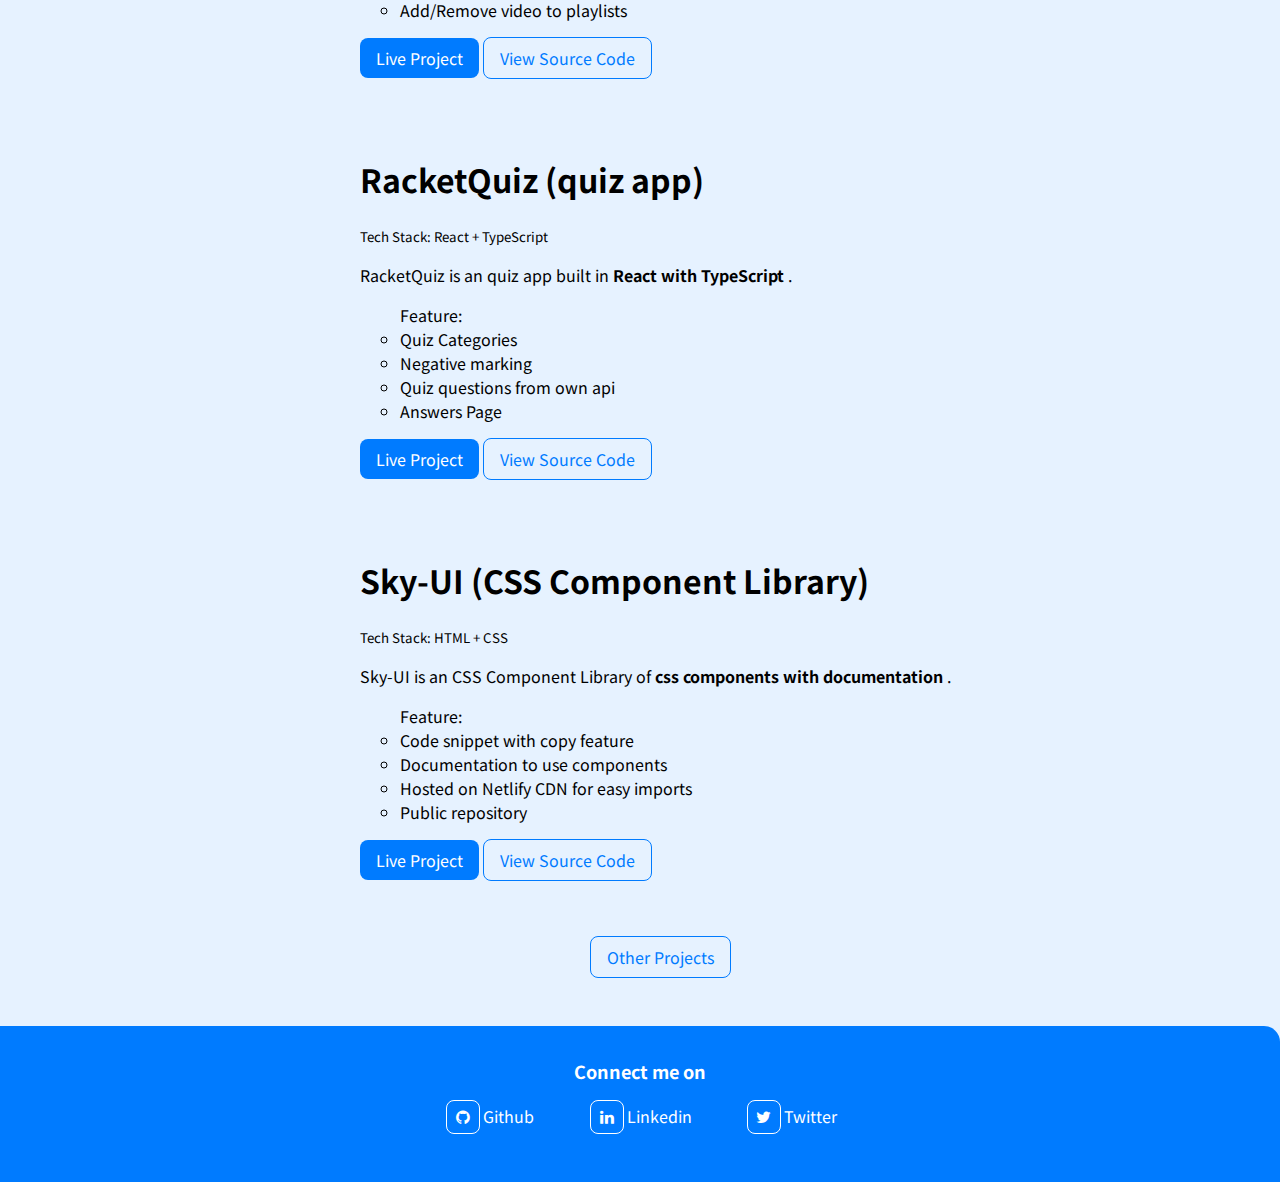
<file: pages/projects.html>
<!DOCTYPE html>
<html lang="en">

<head>
    <meta charset="UTF-8">
    <meta name="viewport" content="width=device-width, initial-scale=1.0">
    <title>Projects | Ankit Karn</title>
    <link href="/style/styles.css" rel="stylesheet" />
    <link rel="stylesheet" href="https://cdnjs.cloudflare.com/ajax/libs/animate.css/4.1.1/animate.min.css" />
    <!-- for favicon icon on title bar -->
    <link rel="shortcut icon" href="/images/favicon.ico" type="image/x-icon" />

    <!-- for social icons on footer -->
    <link rel="stylesheet" href="https://cdnjs.cloudflare.com/ajax/libs/font-awesome/4.7.0/css/font-awesome.min.css">

</head>

<body>
    <nav class="navigation container">
        <div class="nav-brand">Ankit Karn</div>
        <ul class="list-non-bullet nav-pills">
            <li class="list-item-inline">
                <a class="link" href="/index.html">home</a>
            </li>
            <li class="list-item-inline">
                <a class="link link-active" href="/pages/projects.html">projects</a>
            </li>
            <li class="list-item-inline">
                <a class="link" href="/pages/blogs.html">blogs</a>
            </li>
        </ul>
    </nav>

    <header class="hero">
        <img class="projects-hero-img" src="/images/projects.svg" />
        <h1 class="animate__animated animate__bounce hero-heading">See my <span class="heading-inverted">projects</span>
        </h1>
    </header>

    <ul class="list-non-bullet">

        <li>
            <article class="showcase-list container container-center">
                <h1>RacketMart (e-commerce app)</h1>
                <small>Tech Stack: MERN</small>
                <p> RacketMart is an e-commerce app built in  <strong> MERN Stack </strong>.</p>
                <ul>Feature:
                    <li>Auth (Login & Signup)</li>
                    <li>Private Routes</li>
                    <li>Add to Cart</li>
                    <li>Add to Wishlist</li>
                    <li>Increase or Decrease cart quantity</li>
                </ul>
                <br/>
                <a class="link link-primary" href="https://racketmart.netlify.app/" target="_blank">Live
                    Project</a>
                <a class="link link-secondary" href="https://github.com/AnkitKarnAK/racketmart-ecommerce" target="_blank">View Source
                    Code</a>

            </article>
        </li>

        <li>
            <article class="showcase-list container container-center">
                <h1>RacketPost (social media app)</h1>
                <small>Tech Stack: React + Redux with Firebase</small>
                <p> RacketPost is an social media app built in  <strong> React + Redux with Firebase </strong>.</p>
                <ul>Feature:
                    <li>Auth (Login & Signup)</li>
                    <li>Create post with image & caption</li>
                    <li>Delete your own post</li>
                    <li>Comment on other's post</li>
                    <li>All users tab</li>
                </ul>
                <br/>
                <a class="link link-primary" href="https://racketpost.netlify.app/" target="_blank">Live
                    Project</a>
                <a class="link link-secondary" href="https://github.com/AnkitKarnAK/racketpost-social-media-app" target="_blank">View Source
                    Code</a>

            </article>
        </li>

        <li>
            <article class="showcase-list container container-center">
                <h1>RacketStream (video-library app)</h1>
                <small>Tech Stack: MERN</small>
                <p> RacketStream is an video-library app built in  <strong> MERN Stack </strong>.</p>
                <ul>Feature:
                    <li>Auth (Login & Signup)</li>
                    <li>Private Routes</li>
                    <li>Liked & Watch Later videos</li>
                    <li>Create/Delete user playelist</li>
                    <li>Add/Remove video to playlists</li>
                </ul>
                <br/>
                <a class="link link-primary" href="https://racketstream.netlify.app/" target="_blank">Live
                    Project</a>
                <a class="link link-secondary" href="https://github.com/AnkitKarnAK/racketstream-video-library" target="_blank">View Source
                    Code</a>

            </article>
        </li>

        <li>
            <article class="showcase-list container container-center">
                <h1>RacketQuiz (quiz app)</h1>
                <small>Tech Stack: React + TypeScript</small>
                <p> RacketQuiz is an quiz app built in  <strong> React with TypeScript </strong>.</p>
                <ul>Feature:
                    <li>Quiz Categories</li>
                    <li>Negative marking</li>
                    <li>Quiz questions from own api</li>
                    <li>Answers Page</li>
                </ul>
                <br/>
                <a class="link link-primary" href="https://racketquiz.netlify.app/" target="_blank">Live
                    Project</a>
                <a class="link link-secondary" href="https://github.com/AnkitKarnAK/racketquiz-quiz-app" target="_blank">View Source
                    Code</a>

            </article>
        </li>

        <li>
            <article class="showcase-list container container-center">
                <h1>Sky-UI (CSS Component Library)</h1>
                <small>Tech Stack: HTML + CSS</small>
                <p> Sky-UI is an CSS Component Library of <strong> css components with documentation  </strong>.</p>
                <ul>Feature:
                    <li>Code snippet with copy feature</li>
                    <li>Documentation to use components</li>
                    <li>Hosted on Netlify CDN for easy imports</li>
                    <li>Public repository </li>
                </ul>
                <br/>

                <a class="link link-primary" href="https://sky-ui.netlify.app/" target="_blank">Live
                    Project</a>
                <a class="link link-secondary" href="https://github.com/AnkitKarnAK/css-component-library" target="_blank">View Source
                    Code</a>

            </article>
        </li>

        <div style="display: flex; align-items: center; justify-content: center; padding: 2rem;">
        <a class="link link-secondary" href="/pages/basic-projects.html" >Other Projects</a>
        </div>

    </ul>

    <footer class="footer">
        <div class="footer-header">Connect me on</div>
        <ul class="social-links list-non-bullet">
            <li class="list-item-inline"><a class="link" href="https://github.com/ankitkarnak" target="_blank"><i class="fa fa-github social-icon"></i>Github</a></li>
            <li class="list-item-inline"><a class="link" href="https://www.linkedin.com/in/ankitkarnak/" target="_blank"><i class="fa fa-linkedin social-icon"></i>Linkedin</a>
            </li>
            <li class="list-item-inline"><a class="link" href="https://twitter.com/ankitkarnak" target="_blank"><i class="fa fa-twitter social-icon"></i>Twitter</a></li>
        </ul>
    </footer>

</body>

</html>
</file>
<file: styles.css>
/* import & typography */

@import url('https://fonts.googleapis.com/css2?family=Noto+Sans+JP&display=swap');

:root{
    --primary-color:#007bff;
    /* --primary-color:#1a53ff; */
    --dark-grey:#4B5563;
    --off-white:#F3F4F6;
}

body{
    font-family: 'Noto Sans JP', sans-serif;
    margin:0px;
}

hr{
    margin:3rem 0rem;
}

/* containers */

.container{
    padding-left:1rem;
    padding-right:1rem;
}

.container-center{
    max-width: 600px;
    margin:auto;
}

/* links */

.link{
    text-decoration: none;
    padding: 0.5rem 1rem;
    
}


.link-primary{
    background-color: var(--primary-color);
    border-radius: 0.5rem;
    color:white;
}

.link-secondary{
    color:var(--primary-color);
    border-radius: 0.5rem;
    border:1px solid var(--primary-color);
}


/* lists */


.list-non-bullet{
    list-style: none;
}

.list-item-inline{
    display:inline;
    padding:0rem 0.5rem;
}


/* navigations */

.navigation{
background-color: var(--primary-color);
color:white;
padding:1rem;
border-bottom-left-radius: 1rem;

}

.navigation .nav-pills{
    text-align: right;
}

.navigation .nav-brand{
    font-weight: bold;
    font-size: 2rem;
}

.navigation .link {
    color: white;
}

.navigation .link-active{
    font-weight: bold;
    font-size: 1.1rem;
}


/* headers */

.hero{
    padding: 2rem;
}

.hero .hero-img{
    max-width: 350px;
    display:block;
    margin: auto;
}

.hero .projects-hero-img{
    max-width: 200px;
    display:block;
    margin: auto;
}

.hero .hero-heading{
    text-align: center;
    color:var(--dark-grey);
    padding-top: 1rem;
}

.hero .hero-heading .heading-inverted{
    color:var(--primary-color);
}


/* sections */

.section h1{
    text-align: center;
}

.section{
    padding:2rem;
}

.ow{
    background-color: var(--off-white);
}


/* footers */

.footer{
    background-color: var(--primary-color);
    padding:2rem 1rem;
    text-align: center;
    color:white;
    border-top-right-radius: 1rem;
   

}

.footer .footer-header {
    font-weight: bold;
    font-size: large;
    
}


.footer .link{
    color:white;
}

.footer ul{
    padding-inline-start: 0px;
}


/* projects */

.showcase-list {
    padding: 2rem;
}
</file>
<file: style/styles.css>
/* import & typography */

@import url('https://fonts.googleapis.com/css2?family=Noto+Sans+JP&display=swap'); 

:root {
    --primary-color: #007bff;
    /* --primary-color:#1a53ff; */
    --dark-grey: #4B5563;
    --off-white: #F3F4F6;

}

body {
    font-family: 'Noto Sans JP', sans-serif;
    margin: 0px;
    background-color: #e6f2ff;
}

hr {
    margin: 3rem 0rem;
}

/* containers */

.container {
    padding-left: 1rem;
    padding-right: 1rem;
}

.container-center {
    max-width: 600px;
    margin: auto;
}

/* links */

.link {
    text-decoration: none;
    padding: 0.5rem 1rem;

}


.link-primary {
    background-color: var(--primary-color);
    border-radius: 0.5rem;
    color: white;
}
.link-primary:hover{
    background-color: #a64dff;
}

.link-secondary {
    color: var(--primary-color);
    border-radius: 0.5rem;
    border: 1px solid var(--primary-color);
}
.link-secondary:hover{
    background-color: #d9b3ff;
}

.link-blogs {
    color: var(--primary-color);
    text-decoration:underline;
}


/* lists */


.list-non-bullet {
    list-style: none;
}

.list-item-inline {
    display: inline;
    padding: 0rem 0.5rem;
}


/* navigations */

.navigation {
    background-color: var(--primary-color);
    color: white;
    padding: 1rem;
    border-bottom-left-radius: 1rem;

}

.navigation .nav-pills {
    text-align: right;
}

.navigation .nav-brand {
    font-weight: bold;
    font-size: 2rem;
}

.navigation .link {
    color: white;
}

.navigation .link-active {
    font-weight: bold;
    font-size: 1.1rem;
}


/* headers */

.hero {
    padding: 2rem;
}

.hero .hero-img {
    max-width: 350px;
    width: 80%;
    display: block;
    margin: auto;
}

.hero .footer-img {
    max-width: 1px;
    display: block;
    margin: auto;
}

.hero .projects-hero-img {
    max-width: 200px;
    width: 80%;
    display: block;
    margin: auto;
}

.hero .hero-heading {
    text-align: center;
    color: var(--dark-grey);
    padding-top: 1rem;
}

.hero .hero-heading .heading-inverted {
    color: var(--primary-color);
}


/* sections */

.section h1 {
    text-align: center;
}

.section {
    padding: 2rem;
}

.ow {
    background-color: var(--off-white);
}


/* footers */

.footer {
    background-color: var(--primary-color);
    padding: 2rem 1rem;
    text-align: center;
    color: white;
    border-top-right-radius: 1rem;


}

.footer .footer-header {
    font-weight: bold;
    font-size: large;

}


.footer .link {
    color: white;
}

.footer ul {
    padding-inline-start: 0px;
}


/* projects */

.showcase-list {
    padding: 2rem;
}

/* buttons */

button {
    color: var(--primary-color);
    background-color: var(--primary-color);
    /* border: 0rem solid var(--primary-color); */
    border: 0rem;
    /* border-radius: 4px;
    padding: 0 15px; */
    cursor: pointer;
    height: 32px;
    font-size: 1.1rem;
    transition: all 0.2s ease-in-out;
}

button:hover {
    transform: scale(1.2);
}



/* Social buttons */

.fa {
    padding: 0.5rem;
    /* font-size: 1rem; */
    width: 1rem;
    height: 1rem;
    text-align: center;
    text-decoration: none;
    border-radius: .5rem;
    margin: 0rem .2rem;
    border: solid 1px white;
} 

.fa-github {
    background-color: var(--primary-color);
    color:white;
}

.fa:hover {
    background-color:var(--dark-grey);
}



.fa-twitter {
    background-color: var(--primary-color);
    color:white;
}

.fa-linkedin {
    background-color: var(--primary-color);
    color:white;
}


/* Flexbox */


@media(min-width:300px){
    .flexx{
        display: flex;
        justify-content: flex-end;
    }

}


.flexx-item{
    flex-basis: 80px;
}
</file>
